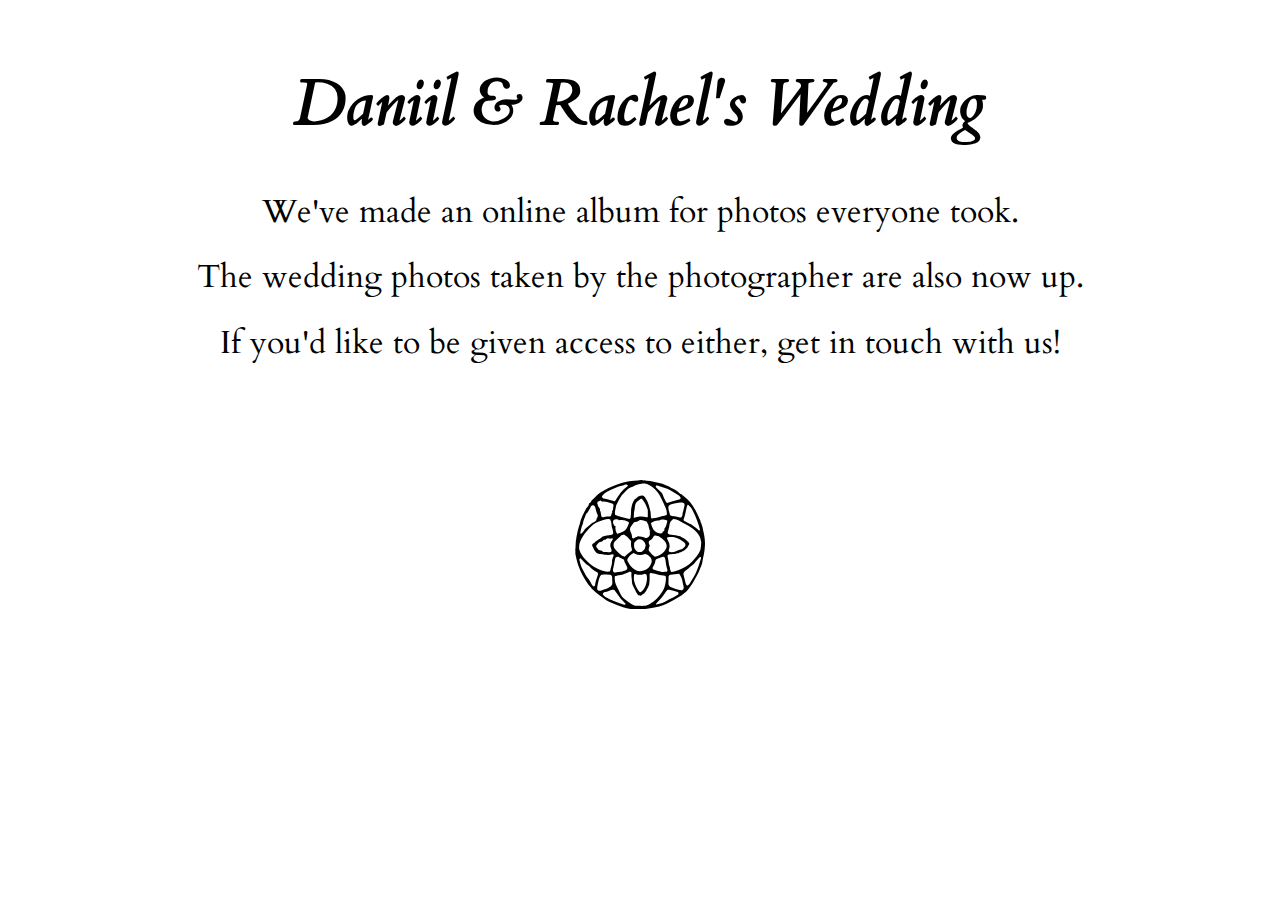
<file: index.html>
<!DOCTYPE html>
<html lang="en">

<head>
  <meta charset="UTF-8" />
  <meta name="viewport" content="width=device-width, initial-scale=1.0" />
  <title>Daniil & Rachel's Wedding</title>
  <link rel="stylesheet" href="main.css" />
  <meta name="robots" content="noindex">
</head>

<body>
  <h1>
    <i>Daniil & Rachel's Wedding</i>
  </h1>
  <h2>We've made an online album for photos everyone took.</h2>
  <h2>The wedding photos taken by the photographer are also now up.
  <h2>If you'd like to be given access to either, get in touch with us!</h2>

  <div class="tabs">
        <div class="SVG">
          <?xml version="1.0" encoding="UTF-8"?>
          <svg id="Layer_1" data-name="Layer 1" xmlns="http://www.w3.org/2000/svg" viewBox="0 0 132.9 132.33">
            <defs>
              <style>
                .cls-1 {
                  fill: #000;
                  stroke-width: 0px;
                }
              </style>
            </defs>
            <path class="cls-1"
              d="M131.22,52.46c-.37-1.54-.65-3.1-.97-4.65-.37-1.23-.75-2.46-1.12-3.69-.83-.48-.83-1.24-.69-2.04-1.62-3.45-3.12-6.95-4.87-10.33-3.11-5.97-7.06-11.28-12.59-15.28-.75-.54-1.32-1.34-1.98-2.02-.78-.15-1.54-.34-2.12-.95-2-2.1-4.45-3.53-7.06-4.74-.57-.27-1.14-.56-1.68-.88-3.43-2-7.06-3.44-10.89-4.54-4.58-1.31-9.16-2.41-13.94-2.62-.94-.04-1.88-.27-2.81-.42-.69.38-1.31.3-1.87-.25-.31.09-.62.07-.92-.05-2.36.26-4.72.6-7.09.76-2.22.16-4.4.36-6.6.75-3.76.67-7.41,1.68-10.99,2.96-5.99,2.15-11.82,4.57-17.01,8.38-1.41,1.04-2.86,1.99-4.02,3.31-1.55,1.76-3.48,3.12-5.04,4.87l.03-.03c-.67,1.24-1.11,2.7-2.8,2.98.2,2.21-1.29,3.49-2.69,4.82-.56,1.14-1.06,2.32-1.69,3.42-1.59,2.78-2.89,5.69-3.9,8.72-.55,1.65-.78,3.41-1.39,5.04-1.45,3.91-2.11,8-2.97,12.04-.74,3.46-.96,6.94-1.01,10.45-.02,1.11-.2,2.22-.31,3.32.31,1,.26,2.01.07,3.03.19.24.23.5.11.78.98,4.79,2.06,9.55,3.86,14.11.98,2.49,2.06,4.96,3.33,7.32,2.48,4.58,5.17,9.04,8.71,12.92.31.34.51.79.77,1.18,2.55,2.13,4.83,4.58,7.61,6.46,1.45.97,2.84,2.04,4.17,3.17,1.96,1.67,4.18,2.88,6.52,3.91,4.51,1.99,9.06,3.83,13.75,5.37,4.11,1.35,8.28,2.18,12.59,2.25,3.97.06,7.94.07,11.87-.58,4.24-.51,8.46-1.14,12.58-2.3,2.6-.73,5.14-1.59,7.57-2.78,4.28-2.1,8.46-4.38,12.5-6.9,2.01-1.25,3.8-2.86,5.69-4.3.62-.47,1.26-.93,1.9-1.39,2.91-2.99,5.18-6.46,7.36-9.98,1.17-1.89,2.04-3.96,3.22-5.84,2.05-3.28,3.25-6.92,4.75-10.44.43-1.02.72-2.12.92-3.21.52-2.98,1.13-5.93,1.76-8.89.56-2.64.77-5.36.97-8.06.4-5.14-.39-10.17-1.58-15.16ZM115.08,25.33c.87-.1,1.27.31,1.51.95,1.3.96,2.23,2.23,3.02,3.62.47.83.93,1.66,1.34,2.51,2.84,5.84,5.21,11.87,6.82,18.17.06.25-.05.66-.23.84-.18.17-.7.3-.81.19-2.46-2.48-5.4-4.35-8.14-6.48-2.44-.74-4.56-2.16-6.81-3.29-.6-.3-.92-1.01-.67-1.62,1.94-4.81,2.16-10.09,3.98-14.89ZM110.42,23.18c.69.11,1.46,1.01,1.5,1.67.02.32,0,.64,0,1.62-.11.44-.43,1.51-.64,2.6-.45,2.34-1.4,4.57-1.49,6.98-.01.3-.2.6-.32.89-.35.91-1.4,1.63-2.26,1.38-2.61-.76-5.27-1.12-7.96-1.4-1.13-.12-2.16-1.05-2.37-2.13-.45-2.33-1.49-4.56-1.41-6.99.03-.84.34-1.54,1.1-1.98.41-.24.81-.53,1.25-.69,3.31-1.19,6.76-1.77,10.23-2.15.77-.08,1.58.08,2.36.2ZM82.58,6.08c.2-.3.82-.36,1.27-.43.3-.05.65.02.94.11,3.17,1.04,6.41,1.92,9.48,3.18,4.29,1.76,8.06,4.48,11.92,7,.79.52,1.43,1.25,1.76,2.2.18.51-.13,1.49-.63,1.65-.6.19-1.22.33-1.83.51-3.65,1.06-7.3,2.13-11.41,3.33-.47-.6-.98-1.04-1.22-1.59-1.02-2.33-2.41-4.49-3.11-6.97-.35-1.22-1.19-2.17-2.21-3.04-1.69-1.44-3.24-3.06-4.77-4.68-.26-.27-.39-1.01-.2-1.28ZM95.17,62.06c-.48-.81-.81-1.72-1.12-2.61-.06-.18.2-.58.42-.74.24-.17.59-.23.89-.25.63-.05,1.28,0,1.91-.06,5.87-.57,10.36,2.43,14.74,5.68,1.15.85,1.26,2.82.33,3.88-1.27,1.44-2.6,2.72-4.62,3.18-1.53.35-2.98,1.07-4.44,1.69-1.49.64-3.02.99-4.66.95-.77-.13-1.55-.22-2.3-.43-.21-.06-.45-.47-.46-.73-.03-.46.02-.95.18-1.38,1.18-3.2.87-6.23-.86-9.16ZM70.15,92.62c-3.24.87-6.57,1.05-9.59-1.26-1.54-1.18-3-2.39-4.1-3.96-.91-1.31-1.71-2.7-2.53-4.06-.64-1.06-.57-2.12.04-3.17,1.4-2.42,3.41-4.16,6.02-5.45.56.24.71.29.85.37q5.09,2.75,10.68.6c.15-.06.31-.05.5-.08,2.06.55,3.68,1.77,5.02,3.44,1.56,1.94,1.75,4.03.85,6.29-1.45,3.63-3.97,6.29-7.72,7.3ZM67.17,114.79c-.7,0-1.23-.32-1.63-.84-2.44-3.2-4.23-6.69-5.03-10.68-.47-2.34-.52-4.1.11-7,1.16-.47,2.1.5,3.21.51,2.39.02,4.75.13,7.05-.78.98-.38,2.3.65,2.48,1.71,1,5.8-1.37,13.83-6.19,17.08ZM40.29,46.68c-.52-.77-.95-1.63-1.24-2.52-.68-2.05.56-3.84,2.73-3.94,1.06-.05,2.24-.29,2.99.84,1.43-.02,2.85-.05,4.28-.04,1.95.01,3.73.62,5.38,1.66.54.34.87,1.04.68,1.62-.68,2.12-1.56,4.15-2.91,5.93-.77,1.01-1.67,1.88-2.91,2.37-1.91.75-3.78,1.61-5.68,2.42-.24-.13-.59-.2-.73-.41q-2.14-3.16-1.33-7.4c-.44-.17-1.05-.22-1.27-.54ZM40.92,62.71c1.78-1.83,3.66-3.56,5.51-5.31.34-.32.75-.61,1.17-.79.73-.3,1.51-.51,2.44-.8q3.5,1.83,7.21,6.49c.05.31.16.63.13.94-.23,2.39-.29,4.74.67,7.05.36.87.2,2.02-.72,2.58-2.46,1.5-4.26,3.79-6.66,5.54-.6-.21-1.21-.37-1.78-.63-2.48-1.13-7.68-6.1-8.86-8.43-1.04-2.06-.71-5.01.89-6.65ZM60.4,43.32c1.67-.4,3.51-.62,5.14-1.85,1.27-.95,3.08-.5,4.63-.04.91.27,1.78.66,2.95,1.1,1.03,1.53,2.01,3.28,2.3,5.42.17,1.23.71,2.42,1.08,3.62.6.37.8.74-.01,1.1v.05c0,.78-.04,1.56.02,2.34.12,1.58-.7,2.65-1.82,3.59-.77.65-1.63.91-2.59.54-2.62-1.01-5.28-1.78-8.12-1.7v-.02c-.13.54-.48.8-1.03.8-.79.12-1.46.39-2.13.93-1.22,1-2.53.45-2.53-1.15,0-2.01-.78-3.7-1.55-5.45-.84-1.88-.76-3.69.64-5.36,1.02-1.22,1.94-2.51,3.02-3.93ZM60.1,38.88c.14-3.07,0-5.55.67-8.06.57-2.12.31-4.4,1.21-6.51.39-.92.86-1.65,1.66-2.22,1.16-.83,2.28-1.71,3.41-2.56.5-.38,1.34-.31,1.72.12,2.78,3.17,4.21,7.04,5.64,10.9.02,2.21.04,4.43.04,6.64,0,.49-.93,1.13-1.4.98-1.83-.54-3.65-1.01-5.59-.97-1.76.04-3.48.11-5.08.98-.54.29-1.19.38-2.29.7ZM72.29,67.1c-.17.54-.49,1.13-.54,1.74-.18,2.2-1.85,3.27-3.33,4.41-.56.43-1.52.44-2.3.45-2.32.03-3.99-1.51-5.12-3.52-1.06-1.88-.4-3.69-.48-5.96,1.09-1.07,2.07-2.12,3.16-3.04.45-.38,1.13-.63,1.73-.69,2.66-.26,5.34,1.61,6.18,4.24.24.75.45,1.51.7,2.36ZM40.96,80.77c.39-1.86,2.39-2.85,4.05-1.91,1.38.77,2.74,1.53,4.21,2.12.99.4,1.26,1.34,1.23,2.36.86,1.7,1.76,3.38,2.58,5.1.96,2.02.51,3.07-1.66,4.12-.28.14-.59.24-.89.31-.31.06-.63.05-.95.07-.9.29-1.77.73-2.69.84-1.88.23-3.77.2-5.61.81-1.19.39-2.47-.91-2.43-2.23,0-.32-.02-.65.05-.95.91-3.51,1.38-7.1,2.11-10.65ZM75.71,72.46c-.35-.41-.46-1.23-.36-1.79.24-1.23.69-2.43,1.05-3.64-.3-.73-.69-1.43-.88-2.18-.32-1.32-.15-2.58,1.26-3.21,1.38-.61,2.24-1.61,2.93-2.94.41-.8,1.22-1.4,1.63-1.84,1.38-.49,2.13.38,3.05.48.97.1,1.82.51,2.56,1.13,1.96.84,3.35,2.42,4.67,3.97,2.72,3.19,2.94,6.92-.15,10.28-2.63,2.86-5.8,4.85-9.68,5.74-2.54-1.52-4.23-3.85-6.09-5.99ZM90.94,52.04c-.22.22-.48.48-.76.54-1.14.24-.48,1.33-.95,1.9-1.4.11-2.77.3-4.21-.18-2.58-.87-4.36-2.47-5.53-4.91-.83-1.73-1.45-3.5-1.85-5.34,1.85-1.46,4.51-2.43,7.25-2.67.41-.02.81-.04,1.22-.06,1.65-1.32,3.56-1.06,5.42-.8.9.12,1.75.57,2.68.89.46,1.28-.34,2.44-.59,3.58-.26,1.16-.48,1.9-.78,2.36-.04.15-.1.3-.18.42-.42.6-.77,1.24-1.13,1.87-.09.16-.19.3-.28.46.35.64.32,1.32-.3,1.95ZM79.45,89.49c.43-.85.84-1.72,1.35-2.52,1.06-1.65,1.15-3.61,1.62-5.13,1.22-1.41,2.79-1.38,4.07-1.97,1.15-.52,2.37-.89,3.57-1.31.54-.19,1.44.18,1.62.68.31.9.74,1.8.82,2.72.28,3.34.89,6.61,1.9,9.8.05.15.02.32.05.47.13.81-.45,1.65-1.28,1.67-1.74.03-3.54.25-5.22-.1-2.63-.54-5.17-1.47-7.74-2.28-.67-.21-1.07-1.41-.76-2.04ZM58.09,7.25c.2-.16.43-.27.71-.34,2.02-.97,4.11-1.84,6.27-2.47,1-.29,2.01-.53,3.04-.7.95-.16,1.85-.19,2.77-.11.89-.14,1.86.18,2.76.54,2.09.83,4.05,1.89,5.77,3.35,3.58,3.03,6.53,6.53,8.56,10.8,1.71,3.6,3.6,7.12,4.99,10.88.68,1.84,1.02,3.68,1,5.61,0,.89-.31,1.26-.98,1.13-.06.05-.12.1-.19.13-.16.07-.32.12-.49.18,0,0,0,.01,0,.02-.03,0-.06,0-.09.01-.66.26-1.33.46-2.05.57-.21.03-.41.04-.62.07,0,0,0,0,0,0-3.37.88-6.66,2.1-10.19,2.31-.93.06-1.61-.46-1.7-1.27-.05-.48-.1-.95-.1-1.43.02-3.07-.55-6.02-1.67-8.88-.09-.19-.21-.37-.26-.56-.02-.08.09-.19.14-.29.02-.03.04-.06.05-.09-.47-1.22-.91-2.45-1.36-3.67-.14-.37-.28-.75-.42-1.12-.06-.15-.12-.3-.17-.45,0-.02-.01-.03-.02-.05-.23-.27-.43-.57-.61-.9-.53-.98-1.02-1.99-1.64-2.92-.31-.47-.73-.87-1.2-1.35-.04,0-.07.01-.11.01-.71,0-1.21-.31-1.53-.74-.65.33-1.4.54-2.3.54-.03,0-.05,0-.07,0-.53.29-1.06.59-1.6.88-.5.39-1,.78-1.51,1.17-.64.49-1.3.98-1.96,1.45-.07.07-.13.13-.2.2-.48.6-.91,1.22-1.29,1.88-.74,1.29-1.3,2.65-1.64,4.1-.3,1.29-.48,2.61-.79,3.89.03,2.79-.22,5.56-.47,8.34-.07.8-.46,1.52-1.47,1.94-2.57-.65-5.32-1.33-8.06-2.06-.11-.03-.21-.07-.29-.13-.79-.22-1.58-.44-2.36-.66-.89-.25-1.9-.43-2.68-.93-.18-.11-.33-.25-.46-.4-.15,0-.3,0-.45.02-.49-1.38-.33-2.8-.11-4.19.3-1.88.72-3.74,1.09-5.61.03-.16.06-.32.14-.46,1.77-3.19,3.36-6.51,5.39-9.52,1.41-2.08,3.4-3.78,5.19-5.59,1.5-1.52,3.3-2.47,5.24-3.14ZM27.76,16.48c1.19-1.72,2.78-3.04,4.57-4.09,5.22-3.07,10.7-5.52,16.65-6.76,1.38-.29,2.65-1.17,4.15-.86.29.06.79.22.8.36.02.43,0,1.09-.26,1.28-5.46,3.82-9.02,9.25-12.57,14.7-.09.13-.21.23-.64.7-3.8-1.07-7.36-2.34-11.11-2.94-.54-.09-1.1-.63-1.47-1.11-.23-.3-.31-1-.11-1.28ZM23,22.68c.2-.67.96-.7,1.53-.91,1.51-1.09,1.7-1.07,2.83.22.32.04.65.08.97.12,2.79-.68,5.2.97,7.82,1.31.61.08,1.21.35,1.8.57.6.22,1.73,1.76,1.49,2.25-.71,1.49-.23,3.14-.77,4.63-.09.26-.42.44-.64.66,0,.31-.05.62-.12.93.11.78.13,1.53-.68,1.99-.02.31,0,.63-.05.93-.3,1.48-.56,1.77-1.66,1.85-.93.06-1.88-.01-2.79.12-1.22.18-2.41.51-3.63.74-.84.16-2.02-.52-2.22-1.35-.25-1.05-.36-2.13-.52-3.2-.13-.26-.15-.52-.05-.79-.26-.41-.51-.81-.77-1.22.02-.63.03-1.26.05-1.89-.38-.61-.77-1.21-1.15-1.82-1.11-.83-.87-2.27-1.47-3.35-.25-.46-.15-1.22.02-1.77ZM5.44,53.93c.77-3.01,1.08-6.16,2.57-8.97.49-3.18,1.84-6.08,2.92-9.07.16-.45.33-.96.65-1.27,2.04-1.9,3.05-4.44,4.31-6.83.22-.42.47-.83.76-1.2.41-.53.99-.77,1.66-.81.69-.04,1.24.18,1.63.76.27.54.64,1.06.8,1.63.76,2.68,1.19,5.45,2.61,7.93.15.26-.22.82-.35,1.24-.04.81-.15,1.59-.9,2.1-.07.19-.15.39-.23.58v.07q.78.55-.15,1.07h0c-.44.9-1.16,1.45-2.09,1.79-.73.27-1.55.48-2.11.97-2.01,1.77-3.97,3.59-6.12,5.2-.86.64-1.55,1.58-2.12,2.51-.84,1.36-1.83,2.52-3.05,3.31-.84-.07-.88-.6-.78-1.01ZM4.22,70.13c-.04-.28,0-.55.07-.81-.18-1.62.13-3.33.53-4.86.1-.37.22-.74.37-1.09.05-.32.13-.63.31-.93.03-.05.06-.09.09-.14,0,0,0-.01,0-.02.42-1.03.89-2.05,1.46-3,3.08-5.07,6.82-9.56,11.34-13.43,2.05-1.75,4.28-3.01,6.83-3.79,1.52-.46,3.01-1,4.53-1.49,1.85-.6,3.75-.71,5.66-.52.29.03.77.21.8.39.05.26.07.57.03.85,0,.01.01.02.02.03.24.34.43.72.55,1.09.2.6.25,1.27.32,1.9,0,.08.02.17.03.25.07.31.12.62.17.93.1.64.16,1.28.2,1.92.69,2.24,1.5,4.46,1.5,6.86,0,.72-.37,1.21-.96,1.52-.41.22-.88.46-1.33.48-2.89.11-5.66.79-8.43,1.52-.11.07-.22.14-.33.22-.08.06-.16.12-.24.17-.03.02-.04.03-.05.04-.42.3-.81.64-1.22.96-.69.53-1.44.94-2.16,1.42-.1.06-.19.13-.28.19-.14.11-.28.23-.41.34-.4.33-.8.65-1.24.92-.34.21-.7.39-1.05.58-.1.05-.2.12-.29.17-.39.53-.82,1.03-1.33,1.44-.47.37-.95.73-1.47,1.01-.27.4-.54.79-.81,1.18.06.24.11.48.18.71.06.2.14.39.21.59.02.05.04.09.05.12.02.05.04.09.06.14.34.75.74,1.48,1.07,2.24.16.37.38.73.58,1.1.35.46.66.98.94,1.54.23.21.47.42.69.65.34.36.67.73.98,1.11.11.06.21.12.32.18.1.05.2.1.31.15,0,0,.16.07.24.11.08.03.18.07.18.07.09.03.19.07.28.1.43.14.86.24,1.3.31.15.03.31.05.46.07.02,0,.02,0,.03,0,.03,0,.05,0,.1.01.29.03.57.07.86.1.69.08,1.38.17,2.06.28.58.1,1.16.24,1.72.43.24.03.48.06.71.06,2.53.07,5.08.29,7.53-.68.31-.12.88.23,1.22.5.15.12.13.63.01.89-.93,2.2-1.86,4.38-1.62,6.86.03.31,0,.66-.13.94,0,.01-.01.03-.02.04-.09.87-.31,1.73-.48,2.6-.13.68-.32,1.3-.56,1.95-.12.33-.24.67-.32,1.02-.01.21-.04.42-.04.62,0,.46-.17.87-.43,1.2,0,0,0,0,0,0,.2.31-.12,1.15-.47,1.19-.78.08-1.59.27-2.34.15-7.83-1.2-14.44-4.86-20.14-10.25-2.79-2.64-5.32-5.51-7.15-8.94-.76-1.42-1.4-2.86-1.61-4.48ZM36.53,69.03c.29.74.51,1.5.76,2.26.47,1.46-.17,2.46-1.72,2.49-1.91.05-3.82-.01-5.72-.09-.45-.02-1.06-.14-1.31-.45-1.14-1.42-2.89-1.14-4.34-1.66-.77-1.05-1.55-2.05-2.26-3.1-.39-.58-.31-1.25.09-1.78.66-.87,1.36-1.74,2.14-2.51.43-.43,1.03-.89,1.59-.93,1.36-.1,2.4-.57,3.26-1.64.24-.3.86-.36,1.32-.41.83-.08,1.5-.33,2.01-1.06.38-.55,1.09-.85,1.69-.59,1.4.62,2.73.55,4.11.04.08-.03.31.13.36.24.1.27.28.66.17.85-.47.82-1.09,1.57-1.57,2.39-1.08,1.88-1.42,3.85-.59,5.94ZM20.5,107.48c-.04.4-.47.8-.8,1.12-.36.36-1.09.08-1.6-.58-.39-.5-.82-.99-1.12-1.54-1.4-2.69-2.95-5.28-4.99-7.56-.31-.35-.6-.76-.8-1.18-1.5-3.15-3.5-6.04-4.8-9.31-.89-2.24-1.26-4.58-1.88-6.87-.19-.71.18-1.19,1.11-1.65,2.65,2.73,4.95,5.82,8.28,7.85.53.32.93.87,1.39,1.31,2.06,2,4.13,3.96,6.86,5.09,1.34.56,1.6,1.66,1.08,3.23-.49,1.51-.97,3.03-1.52,4.52-.66,1.8-1.03,3.66-1.21,5.57ZM24.39,113.16c-.77-.05-1.53-.73-1.59-1.5-.05-.63-.16-1.29-.06-1.9.6-3.6,1.19-7.2,2.57-10.62.68-1.7,1.83-2.55,3.63-2.52,2.23.04,4.46.07,6.68.2,1.34.08,2.31,1.14,2.38,2.54.06,1.11.01,2.23.01,3.34h.07c.02.48,0,.96.07,1.43.35,2.58-.99,4.2-3.02,5.47-2.32,1.46-4.93,2.16-7.49,3.01-1.08.35-2.12.63-3.26.56ZM49.6,127.34c-6.2-1.92-12.3-4.09-17.95-7.37-1.26-.73-2.39-1.54-3.11-2.83-.23-.41,0-1.5.4-1.73.55-.31,1.09-.82,1.67-.86,2.75-.19,4.93-2.18,7.65-2.36.61-.04,1.24.09,1.99.16,1.76,2.42,3.63,4.77,5.24,7.28,1.31,2.04,3.17,3.53,4.75,5.28.62.68,1.57,1.13,1.6,2.24-.7.54-1.51.42-2.24.2ZM70.49,128.65c-.27.04-.55.06-.82.1.18-.02.35-.05.53-.07-.73.11-1.44.18-2.18.13-.57-.04-1.13-.12-1.7-.2-.09-.01-.18-.01-.27-.02-.27.01-.55.05-.82.07-.27.01-.54-.02-.81-.06-.21.03-.45.05-.71.04-2.29.15-4.53-.73-6.51-2.1-2.48-1.71-4.87-3.58-7.19-5.51-1.34-1.11-2.47-2.48-3.26-4.08-1.62-3.27-3.34-6.51-4.83-9.84-1.18-2.65-1.44-5.51-1.27-8.4.01-.22.37-.51.62-.58.23-.07.58-.05.78.07.1-.06.2-.12.31-.16.33-.23.73-.37,1.14-.38.14,0,.28,0,.42-.02-.19.03-.16.03.08-.01.24-.04.47-.1.71-.15.47-.11.94-.25,1.41-.34.3-.05.59-.09.88-.12,2.7-.64,5.12-2.08,7.78-2.83.6-.17,1.26-.33,1.86-.26.39.04.74.5,1.08.8.1.09.13.32.1.46-.49,2.07-.03,4.09.2,6.14.1.87.17,1.75.19,2.63.04.15.06.31.06.47-.02,2.22,1.5,4.36,2.43,6.54.54,1.27,1.13,2.52,1.84,3.71.55.92,1.2,1.75,1.72,2.67.17.13.34.25.5.39.27.03.53.05.78.14.27.1.54.22.81.33.18.08.35.16.53.24l.45-.06s0,0,0,0c.24-.18.47-.36.71-.53.63-.5,1.21-1.06,1.89-1.5.24-.15.49-.29.75-.41.09-.09.19-.17.28-.26.43-.56.88-1.1,1.35-1.61.01-.02.03-.05.04-.07.46-.85.99-1.66,1.44-2.51.06-.11.11-.21.16-.32.08-.21.16-.42.25-.63.21-.52.43-.98.77-1.44.04-.08.07-.12.08-.14.01-.04.03-.07.04-.11.12-.36.26-.71.42-1.05,0,0,.14-.33.16-.35.05-.15.1-.31.15-.46.59-3.39.56-6.81.46-10.23,0-.31-.01-.67.11-.94.2-.41.5-.88,1.05-.77,2.93.58,5.9,1.04,8.72,2.06.05.02.1.05.15.08,1.31.05,2.6.33,3.89.53.41.03.83.03,1.23.16.01,0,.02.01.04.02.29-.05.56-.03.71.1.32.28.5.72.71,1.1.07.13.07.31.08.47.01.32,0,.64,0,1.78-.3,3.82-.98,8.42-3.44,12.45-3.28,5.37-7.48,9.88-13.12,12.88-1.87.99-3.79,1.82-5.92,1.98ZM105.86,116.08c-.18.42-.38.98-.73,1.15-2.43,1.16-4.45,3.02-7.09,3.84-1.18.37-2.23,1.19-3.31,1.86-3.54,2.22-7.46,3.46-11.46,4.47-.12.03-.31-.1-.42-.2-.08-.08-.1-.25-.09-.37.02-.15.06-.32.16-.43.42-.48.83-.97,1.3-1.4,3.42-3.14,6.36-6.66,8.72-10.66.4-.67.91-1.28,1.42-1.99.64-.05,1.29-.25,1.88-.13,2.94.59,5.86,1.3,8.69,2.32.48.17,1.08,1.16.92,1.55ZM109.94,112.43c-.41.19-.94.36-1.36.27-3.76-.74-7.43-1.75-10.93-3.36-1.49-.69-2.14-1.75-2.07-3.39.1-2.23.04-4.47.1-6.7.03-1.3.81-2.21,1.95-2.34,2.84-.34,5.68-.65,8.94-1.03,1.67,2.86,3.15,5.42,3.48,8.56.22,2.04,1.21,3.96,1.1,6.08-.05.87-.43,1.54-1.22,1.9ZM128.76,80.3c-.53,2.32-1.54,4.5-2.18,6.76-.61,2.16-1.53,4.14-2.31,6.21-1.75,4.64-4.84,8.52-7.12,12.85-.35.66-1.11,1.11-1.7,1.64-.33.29-1.07.2-1.27-.15-.32-.54-.74-1.07-.9-1.66-.8-2.89-1.53-5.8-2.26-8.71-.11-.46-.09-.95-.06-.65-.08-1.62.27-2.32.84-2.91.33-.34.64-.76,1.05-.96,2.62-1.26,4.35-3.67,6.74-5.26,1.54-1.02,2.82-2.51,3.93-4.11.98-1.43,2.25-2.66,3.41-3.96.47-.52,1.41-.7,1.68-.41.38.41.27.86.17,1.33ZM128.88,65.81s-.02.05-.03.08c0,.5,0,1-.05,1.5-.05.62-.13,1.28-.32,1.9.03.1.05.21.04.29-.16,1.97-1.01,3.72-2.02,5.33-2.65,4.21-5.77,7.98-9.69,11.16-4.85,3.92-10.52,5.93-16.29,7.82-.44.14-.94.1-1.34.14-.38-.12-.74-.15-.97-.33-.2-.16-.44-.57-.37-.75.03-.07.06-.14.09-.21-.32-.25-.55-.57-.61-.98-.11-.73-.23-1.45-.32-2.19-.03-.07-.07-.12-.09-.19-.12-.38-.15-.79-.3-1.17-.02-.06-.03-.11-.05-.17-.2-.43-.41-.86-.47-1.31-.36-2.83-.7-5.65-1.41-8.42-.27-1.04.4-1.92,1.41-2.08.78-.13,1.57-.21,2.36-.28,2.05-.19,4.12-.21,6.08-1,.27-.11.58-.1.89-.09,0,0,.02,0,.02,0,.19-.11.38-.22.57-.32.59-.3,1.22-.47,1.85-.65.12-.04.24-.07.36-.11.03-.01.07-.03.1-.04.24-.12.48-.24.71-.37.48-.25.95-.51,1.42-.78.5-.28.99-.57,1.47-.88.22-.14.44-.29.66-.44,0,0,0,0,0,0,.01-.01.02-.02.05-.04.1-.08.19-.17.29-.25.64-.57,1.23-1.18,1.85-1.77.75-1.24,1.48-2.49,2.12-3.77-.29-.58-.54-1.19-.83-1.77-.28-.21-.55-.43-.8-.69-.27-.27-.52-.59-.74-.92-.66-.45-1.25-.95-1.77-1.51-.72-.41-1.43-.84-2.17-1.25-.64-.35-1.31-.66-1.94-1.03-.26-.15-.51-.32-.76-.49-.11-.07-.22-.14-.33-.21-2.3-.36-4.46-1.35-6.82-1.46-1.42-.07-2.83-.31-4.25-.49-1.24-.15-1.89-1.09-1.64-2.38.09-.46.22-.93.36-1.38.79-2.42,1.46-4.85,1.69-7.4.03-.32.23-.66.47-.94.2-.57.47-1.11.82-1.6.39-.53.88-1.05,1.45-1.41.2-.34.51-.55,1.01-.54,2.12.05,4.09.73,5.91,1.75,4.72,2.66,9.59,5.04,14.02,8.22,2.95,2.12,5.11,4.76,6.85,7.85.76,1.34.99,2.81,1.24,4.28.46,1.18.52,2.52.21,3.74Z" />
            <path class="cls-1" d="M.28,74.83c.19.24.23.5.11.78-.13-.18-.28-.35-.39-.54-.01-.02.18-.16.28-.24Z" />
            <path class="cls-1" d="M76.49,52.69c0-.37,0-.74.01-1.1.6.37.8.74-.01,1.1Z" />
            <path class="cls-1" d="M21.72,41.15c.05-.36.1-.72.15-1.07q.77.55-.15,1.07Z" />
            <path class="cls-1"
              d="M75.77,26.81c.07.18.17.36.21.55.02.09-.05.2-.09.3-.09-.19-.21-.37-.26-.56-.02-.08.09-.19.14-.29Z" />
          </svg>
        </div>
      </div>
  </div>

</body>

</html>
</file>
<file: main.css>
@import url('https://fonts.googleapis.com/css2?family=Cardo:ital,wght@0,400;0,700;1,400&display=swap');

body {
  display: block;
  justify-content: center;
  padding: 10px;
  background: #efefef00;
  font-family: "Cardo", serif;
  color: #000000;
}
h1 {
  font-family: "Cardo", serif;
  font-size: 64px;
  text-align: center;
}
h2 {
  font-family: "Cardo", serif;
  font-size: 32px;
  font-weight: 100;
  margin-bottom: -5px;
  text-align: center;
}
h3 {

  font-family: "Cardo", serif;
  font-size: 26px;
  font-style: italic;
  font-weight: 100;
}
h4 {
  margin: 0;
  font-family: "Cardo", serif;
  font-size: 44px;
  font-style: normal;
  text-align: center;
}
p {
  margin-top: 20px;
  margin-bottom: 0;
  padding: 0;
  font-size: 20px;
  line-height: 1.5;
}
ul {
  margin-top: 8px;
  margin-bottom: 0;
  font-size: 20px;
  line-height: 1.5;
}
a {
  text-decoration: underline;
  color: black;
}
li + li {
  margin-top: 8px;
}

button:focus,
input:focus,
textarea:focus,
select:focus {
  outline: none;
}

.SVG {
  display: block;
  margin-top: 60px;
  min-width: 130px;
  max-width: 130px;
  margin-left: auto;
  margin-right: auto;
}

.tabs {
  max-width: 650px;
  padding: 30px;
  display: block;
  display: -webkit-flex;
  display: -moz-flex;
  display: flex;
  -webkit-flex-wrap: wrap;
  -moz-flex-wrap: wrap;
  flex-wrap: wrap;
  margin-left: auto;
  margin-right: auto;
  overflow: hidden;
}
.tabs [class^="tab"] label,
.tabs [class*=" tab"] label {
  color: #000000;
  cursor: pointer;
  display: block;
  font-size: 18px;
  font-weight: bold;
  line-height: 1em;
  padding: 2rem 0;
  text-align: center;
}
.tabs [class^="tab"] [type="radio"],
.tabs [class*=" tab"] [type="radio"] {
  border-bottom: 1px solid rgba(0, 0, 0, 0.618);
  cursor: pointer;
  -webkit-appearance: none;
  -moz-appearance: none;
  appearance: none;
  display: block;
  width: 100%;
  -webkit-transition: all 0.3s ease-in-out;
  -moz-transition: all 0.3s ease-in-out;
  -o-transition: all 0.3s ease-in-out;
  transition: all 0.3s ease-in-out;
}
.tabs [class^="tab"] [type="radio"]:hover,
.tabs [class^="tab"] [type="radio"]:focus,
.tabs [class*=" tab"] [type="radio"]:hover,
.tabs [class*=" tab"] [type="radio"]:focus {
  border-bottom: 1px solid #000000;
}
.tabs [class^="tab"] [type="radio"]:checked,
.tabs [class*=" tab"] [type="radio"]:checked {
  border-bottom: 2px solid #000000;
}
.tabs [class^="tab"] [type="radio"]:checked + div,
.tabs [class*=" tab"] [type="radio"]:checked + div {
  opacity: 1;
}
.tabs [class^="tab"] [type="radio"] + div,
.tabs [class*=" tab"] [type="radio"] + div {
  display: block;
  opacity: 0;
  padding: 2rem 0;
  width: 90%;
  -webkit-transition: all 0.3s ease-in-out;
  -moz-transition: all 0.3s ease-in-out;
  -o-transition: all 0.3s ease-in-out;
  transition: all 0.3s ease-in-out;
}
.tabs .tab-2 {
  width: 50%;
}
.tabs .tab-2 [type="radio"] + div {
  width: 200%;
  margin-left: 200%;
}
.tabs .tab-2 [type="radio"]:checked + div {
  margin-left: 0;
}
.tabs .tab-2:last-child [type="radio"] + div {
  margin-left: 100%;
}
.tabs .tab-2:last-child [type="radio"]:checked + div {
  margin-left: -100%;
}

@media (min-width: 600px) {
  .tabs {
    padding: 60px;
  }
}
</file>
